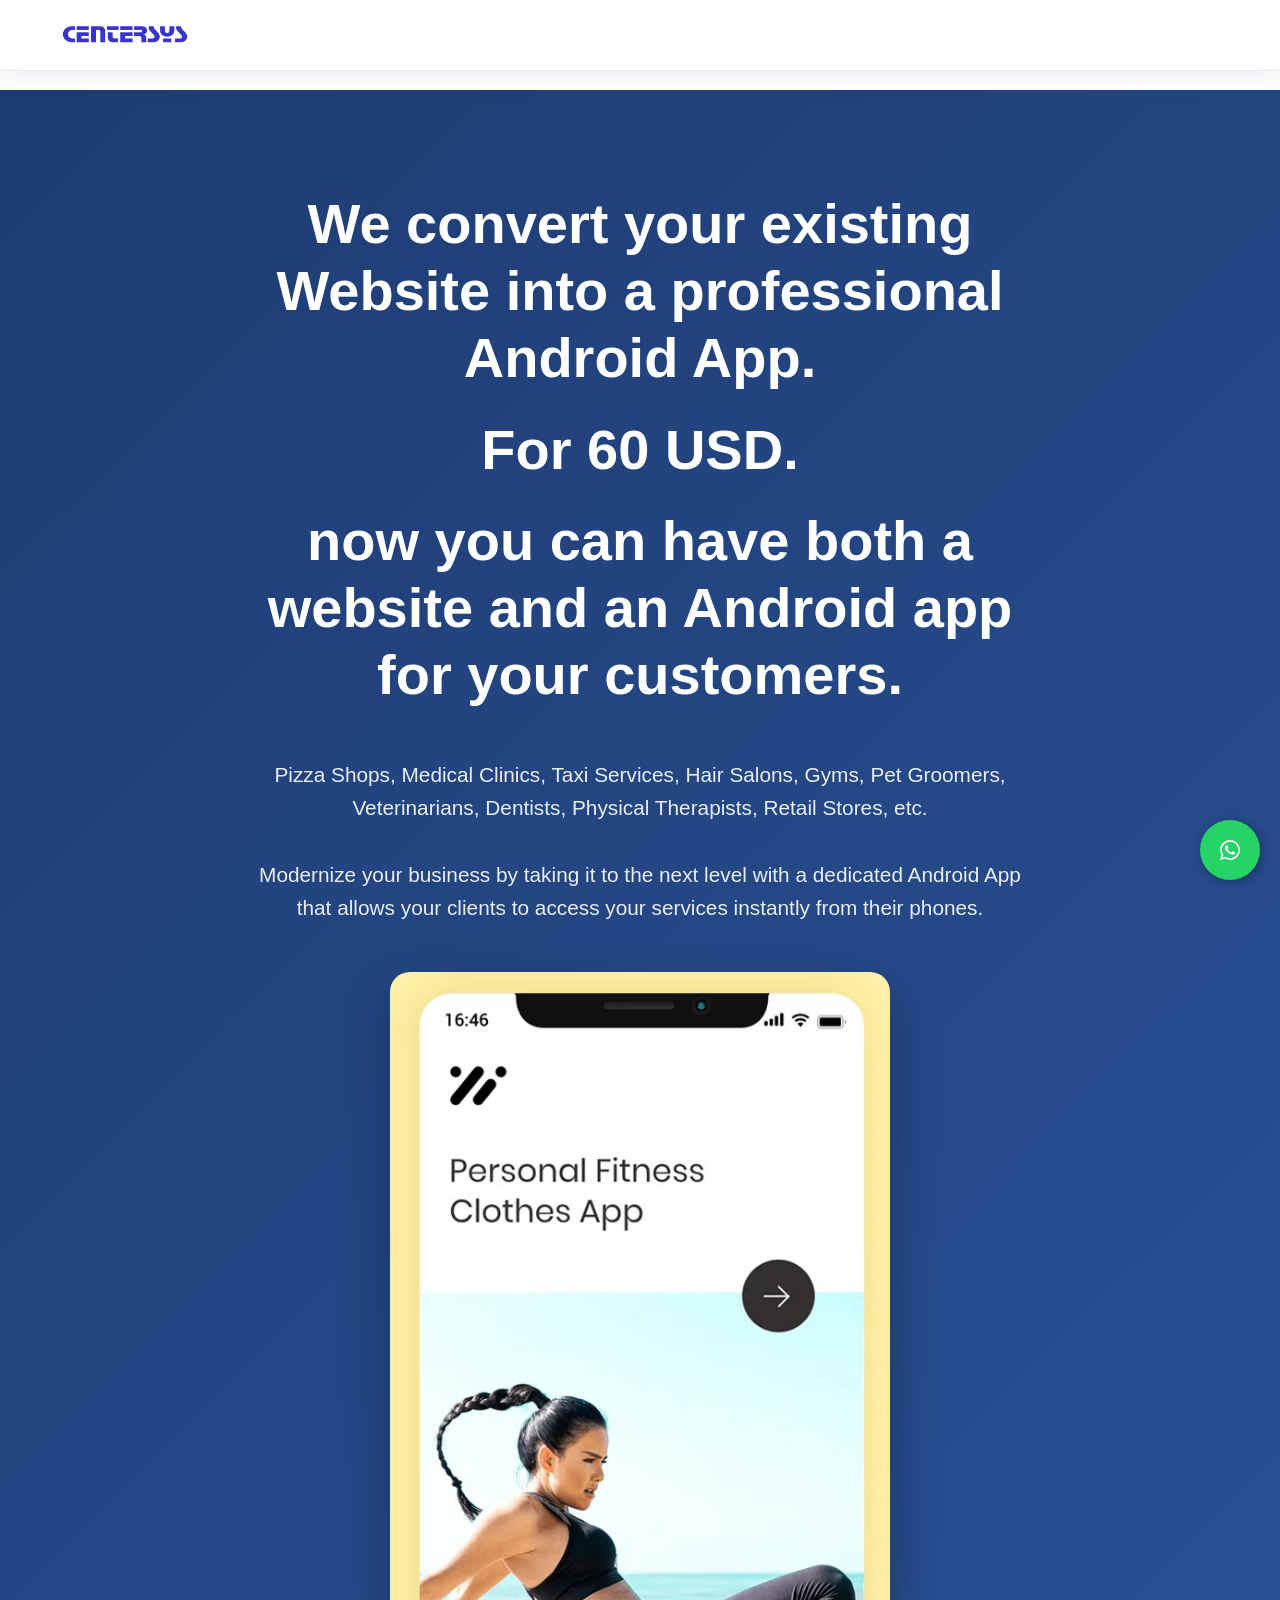
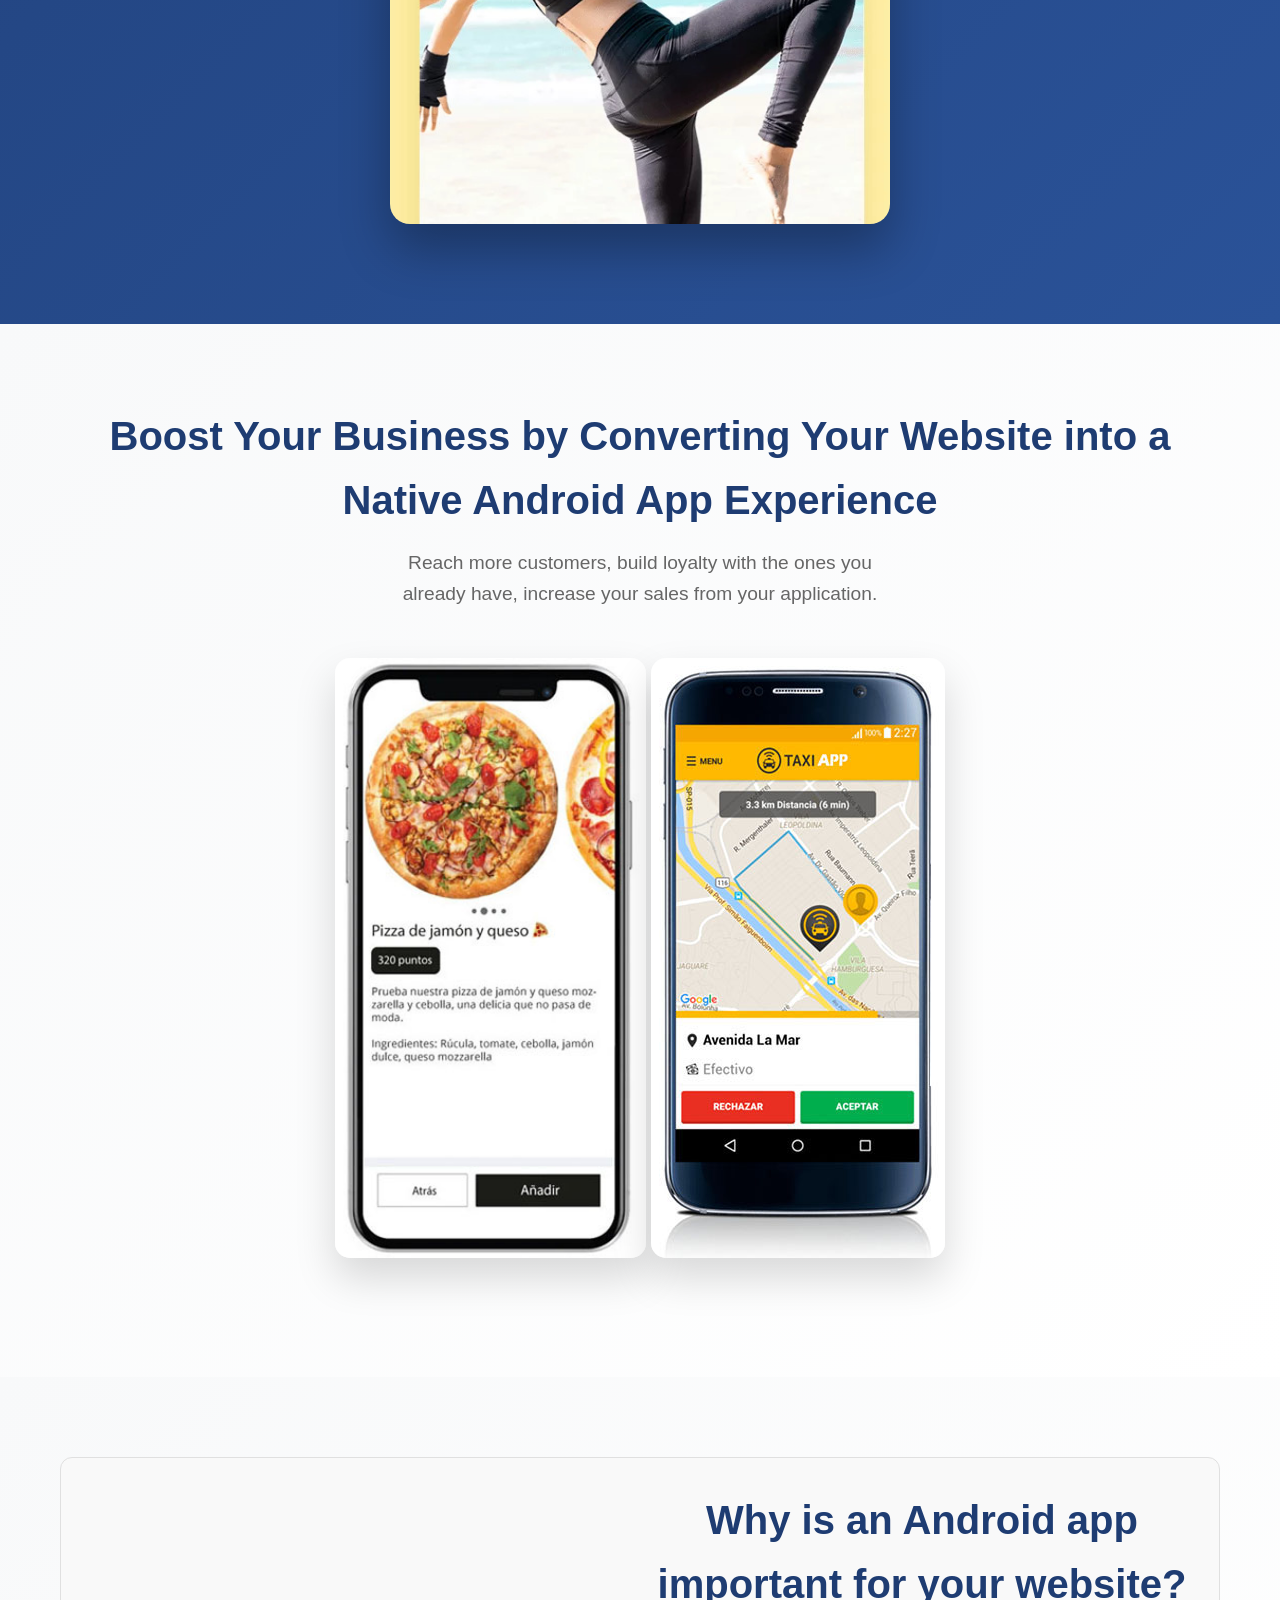
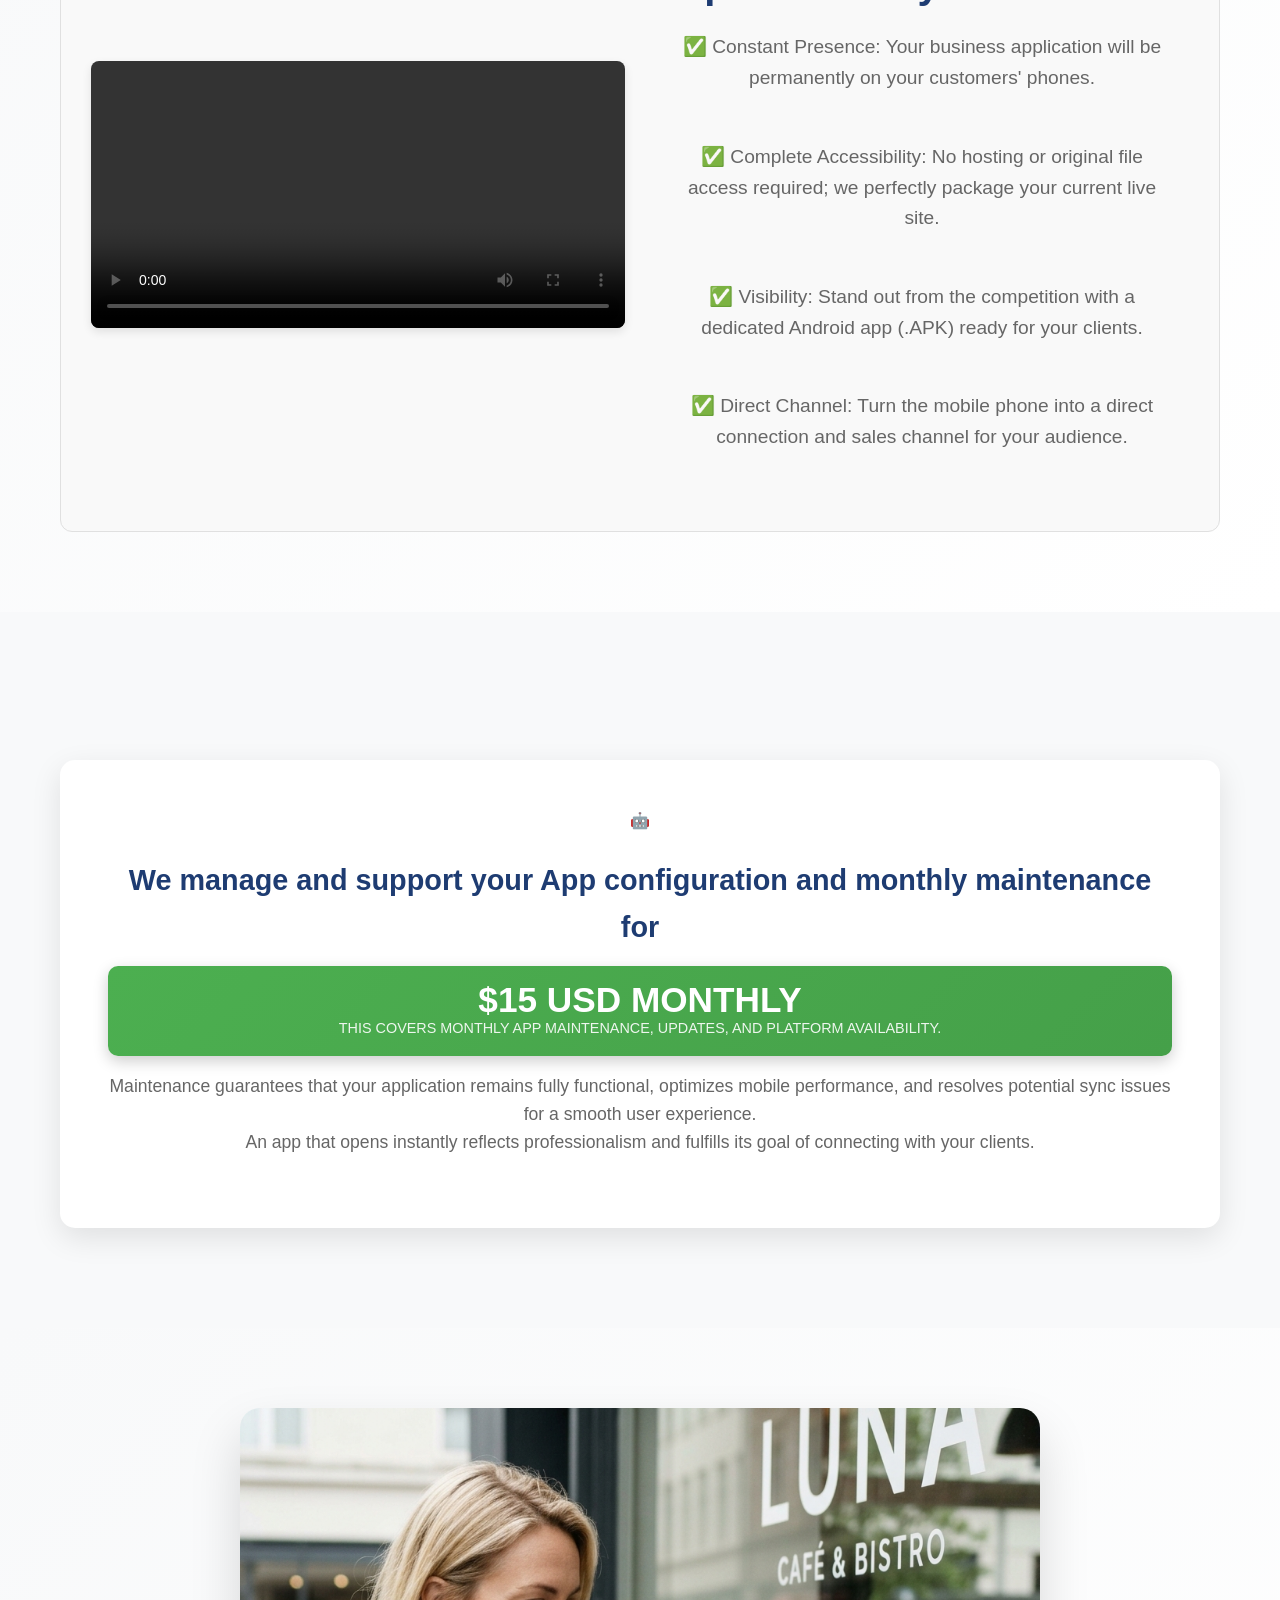
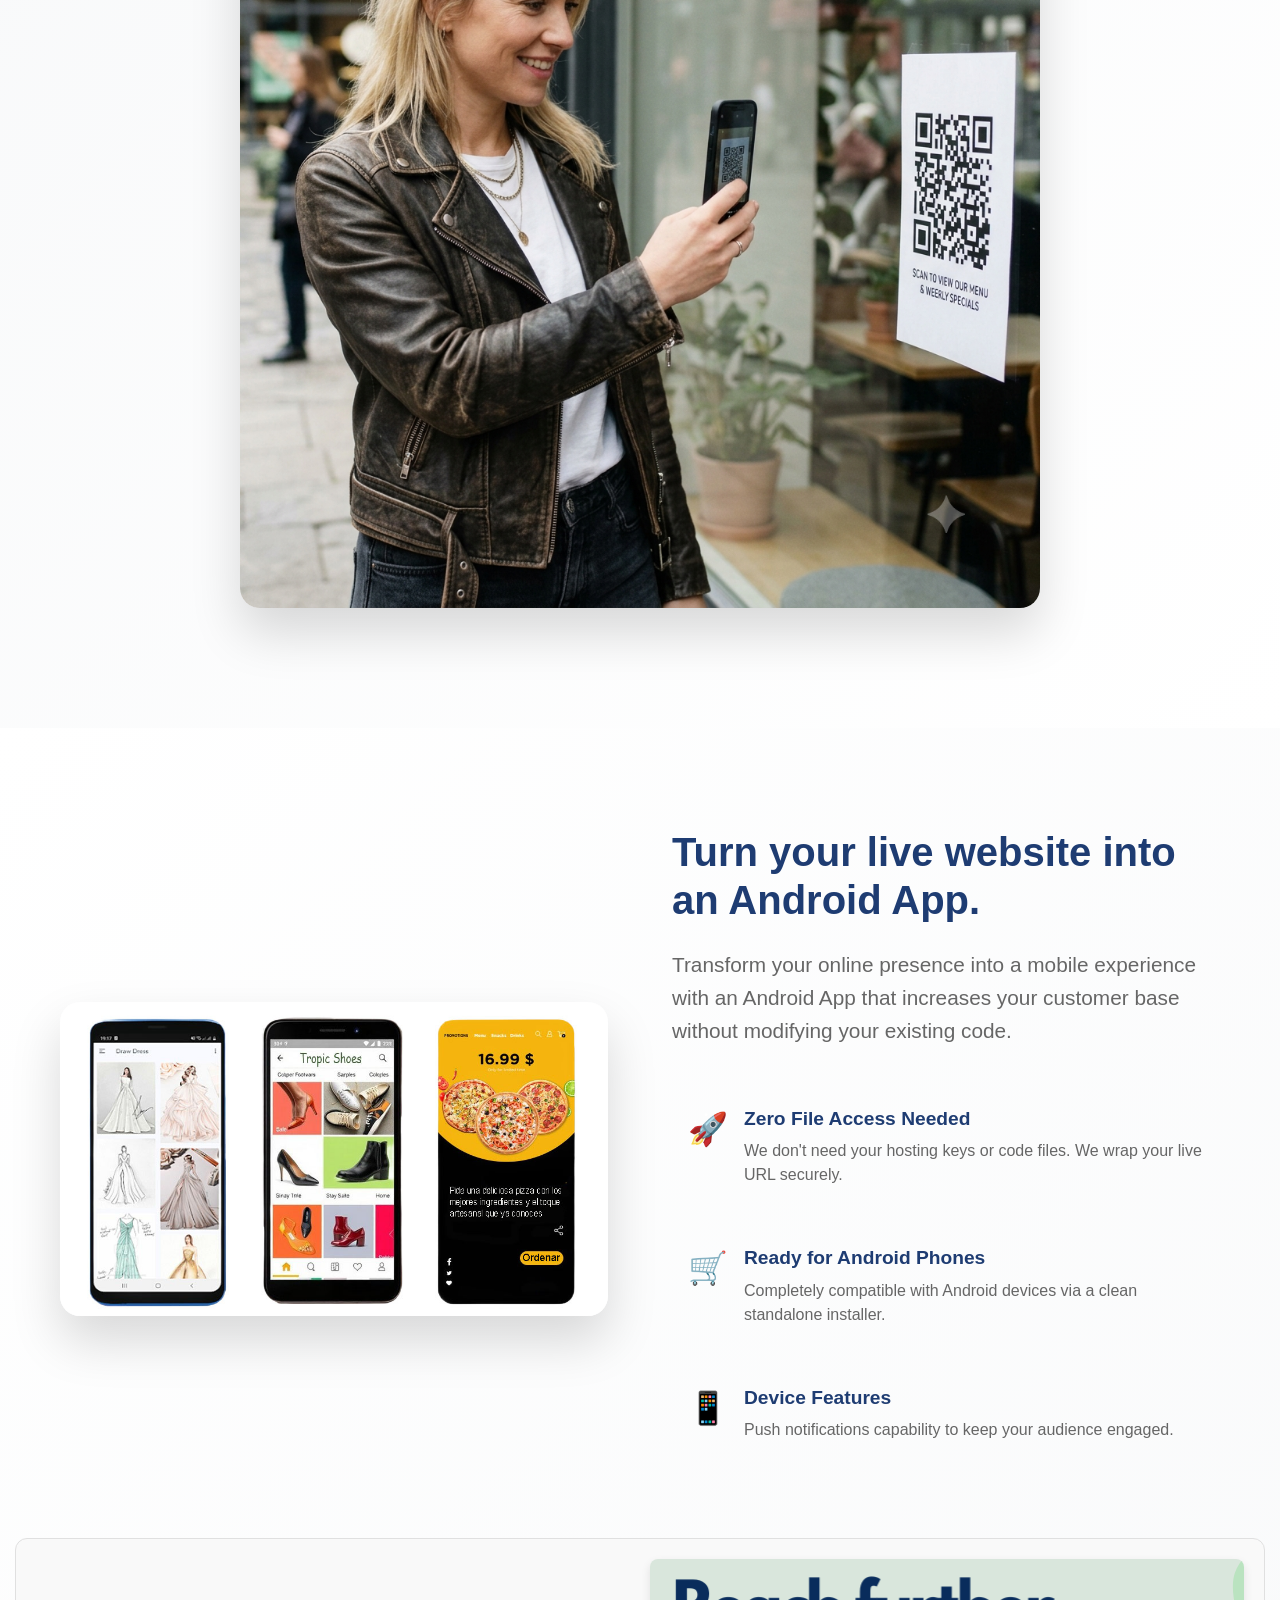
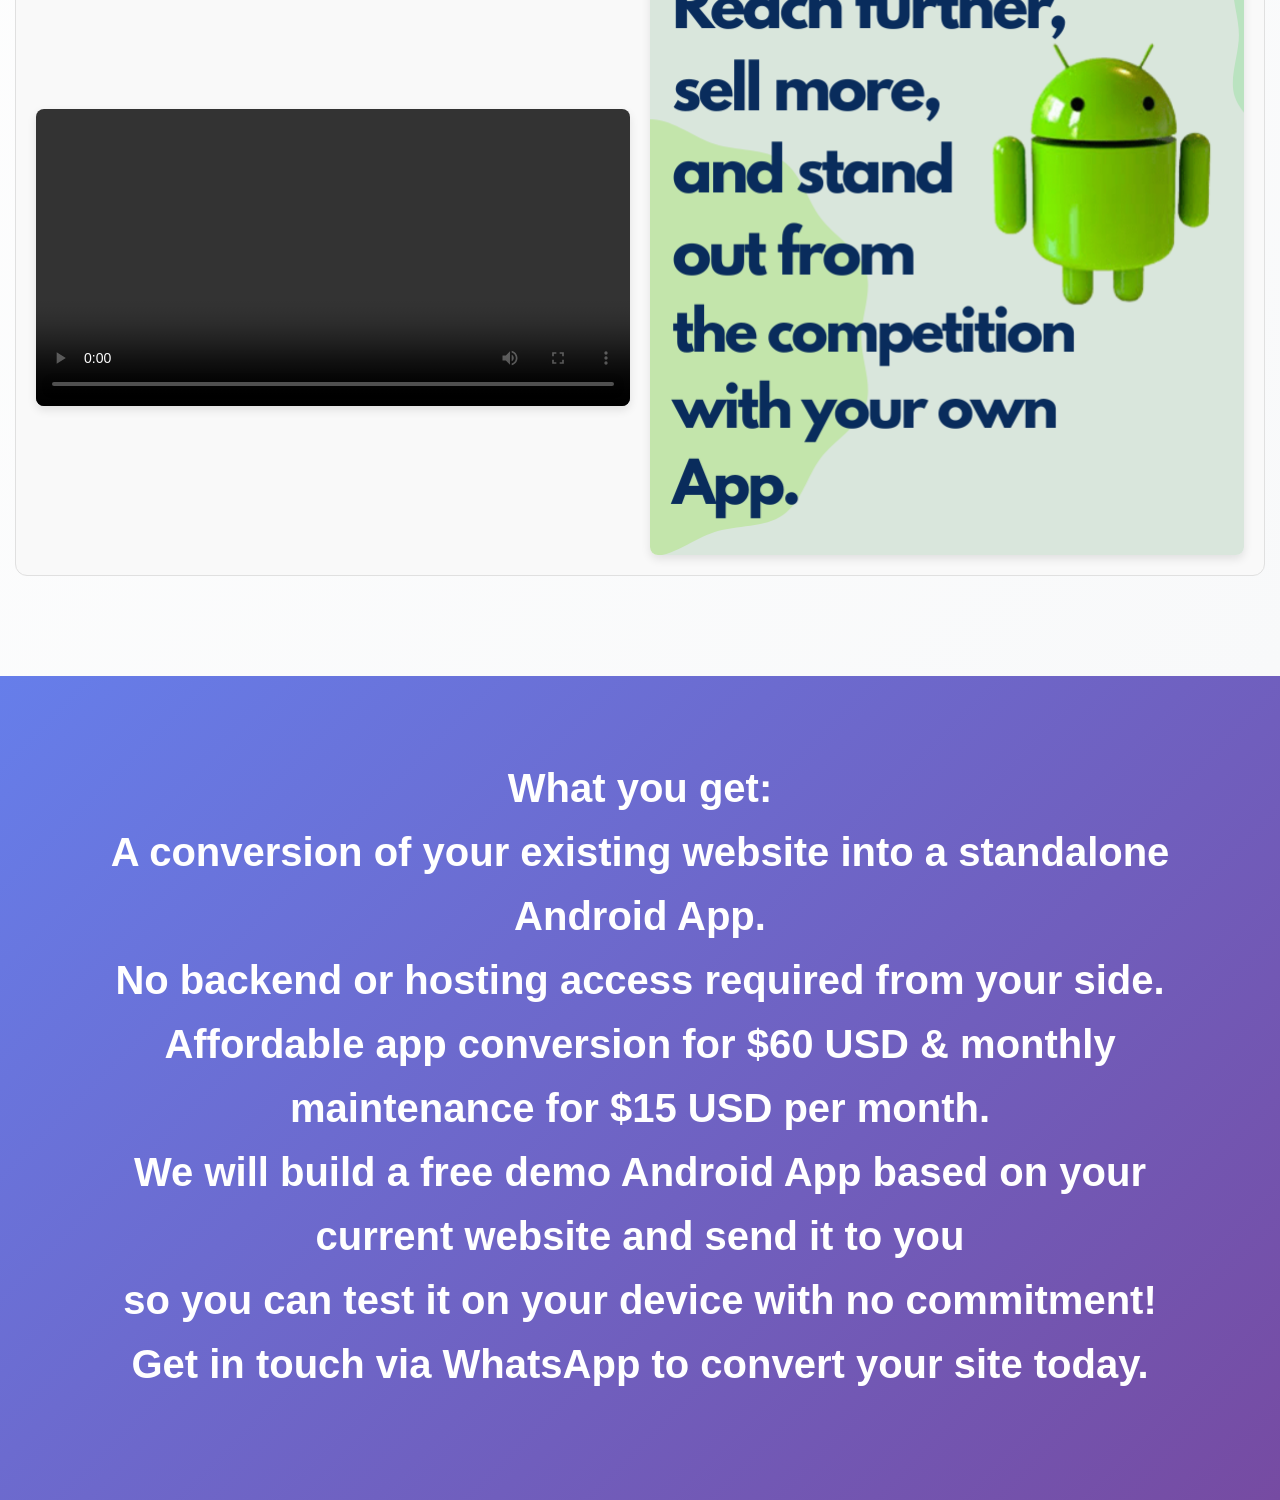
<file: index.html>
<!DOCTYPE html>
<html lang="en">
<head>
    <meta charset="UTF-8">
    <meta name="viewport" content="width=device-width, initial-scale=1.0">
    <title>Android for Everyone | Convert Your Website Into An Android App</title>
    
    <!-- Meta etiquetas para prevenir el almacenamiento en caché del documento HTML -->
    <meta http-equiv="Cache-Control" content="no-cache, no-store, must-revalidate">
    <meta http-equiv="Pragma" content="no-cache">
    <meta http-equiv="Expires" content="0">

    <link rel="manifest" href="manifest.json">
    <meta name="theme-color" content="#128C7E">
    <link rel="apple-touch-icon" href="fotos/icon-192.png">

    <link rel="stylesheet" href="https://cdnjs.cloudflare.com/ajax/libs/font-awesome/6.0.0/css/all.min.css">
    <link rel="stylesheet" href="styles.css?v=2.0">
    
    <style>
        @media (max-width: 768px) {
            .responsivo-flex {
                flex-direction: column !important;
                padding: 15px !important;
                gap: 20px !important;
            }
            .responsivo-item {
                width: 100% !important;
                min-width: 0 !important;
                max-width: 100% !important;
            }
        }
    </style>
</head>
<body>
    <header class="main-header">
        <div class="container">
            <div class="logo">
                <img src="fotos/logo_cen_removed.png" alt="WebToApp" class="logo-image">
            </div>
        </div>
    </header>

    <section class="hero">
        <div class="container">
            <div class="hero-content">
                <h1 class="hero-title">We convert your existing Website into a professional Android App.</h1>
                <h1 class="hero-title">For 60 USD.</h1>
                <h1 class="hero-title">now you can have both a website and an Android app for your customers.</h1>
                <br>
                <p class="hero-subtitle">Pizza Shops, Medical Clinics, Taxi Services, Hair Salons, Gyms, Pet Groomers, Veterinarians, Dentists, Physical Therapists, Retail Stores, etc.<br><br>Modernize your business by taking it to the next level with a dedicated Android App that allows your clients to access your services instantly from their phones.</p>
            </div>
            <div class="hero-visual">
                <img src="fotos/mobile-fitness.png" alt="Ejemplo Profesional de App Android" class="hero-app-image">
            </div>
        </div>
    </section>

    <section class="showcase">
        <div class="container">
            <div class="showcase-content">
                <h2 class="showcase-title">Boost Your Business by Converting Your Website into a Native Android App Experience</h2>   
                <p class="showcase-subtitle">Reach more customers, build loyalty with the ones you already have, increase your sales from your application.</p>
                <div class="showcase-image">
                    <img src="fotos/pizza-cell.jpg" alt="Website to Android App Conversion" class="featured-app">
                    <img src="fotos/taxiapp1.jpg" alt="Website to Android App Conversion" class="featured-app">
                </div>
            </div>
        </div>
    </section>

    <section class="showcase video-text-frame">
        <div class="container">
            <div class="frame-container responsivo-flex" style="display: flex; flex-wrap: wrap; gap: 30px; align-items: center; background: #f9f9f9; padding: 30px; border-radius: 12px; border: 1px solid #e0e0e0; box-sizing: border-box;">
                
                <div class="frame-video responsivo-item" style="flex: 1; min-width: 280px; display: flex; justify-content: center; box-sizing: border-box;">
                    <video width="100%" style="max-width: 640px; height: auto; border-radius: 8px; box-shadow: 0 4px 10px rgba(0,0,0,0.1);" controls>
                        <source src="videos/video1.mp4" type="video/mp4">
                        Your browser does not support the video tag.
                    </video>
                </div>
                
                <div class="frame-text responsivo-item" style="flex: 1; min-width: 280px; box-sizing: border-box;">
                    <h2 class="showcase-title" style="margin-top: 0;">Why is an Android app important for your website?</h2>   
                    <p class="showcase-subtitle">✅ Constant Presence: Your business application will be permanently on your customers' phones.</p>
                    <p class="showcase-subtitle">✅ Complete Accessibility: No hosting or original file access required; we perfectly package your current live site.</p>
                    <p class="showcase-subtitle">✅ Visibility: Stand out from the competition with a dedicated Android app (.APK) ready for your clients.</p>
                    <p class="showcase-subtitle">✅ Direct Channel: Turn the mobile phone into a direct connection and sales channel for your audience.</p>
                </div>

            </div>
        </div>
    </section>

    <section class="services">
        <div class="container">
            <div class="services-grid">
                <div class="service-card">
                    <div class="service-icon">
                        🤖
                    </div>
                    <h3>We manage and support your App configuration and monthly maintenance for</h3>
                    
                    <div class="pricing-badge app-price">
                        <span class="price-main">$15 USD MONTHLY</span>
                        <span class="price-sub">THIS COVERS MONTHLY APP MAINTENANCE, UPDATES, AND PLATFORM AVAILABILITY.</span>
                    </div>
                    
                    <p>Maintenance guarantees that your application remains fully functional, optimizes mobile performance, and resolves potential sync issues for a smooth user experience.<br>                        
                        An app that opens instantly reflects professionalism and fulfills its goal of connecting with your clients.<br>
                        
                    </p>
                </div>
            </div>
        </div>
    </section>

    <section class="showcase">
        <div class="container">
            <div class="showcase-content">
               <div class="showcase-image">
                 <img src="fotos/scan.png" alt="escaneando codigo qr" class="showcase-img">
               </div>
            </div>
        </div>
    </section>

    <section class="conversion-showcase">
        <div class="container">
            <div class="conversion-grid">
                <div class="conversion-image">
                    <img src="fotos/3mobile.jpg" alt="Conversión de Sitio Web a App Android" class="showcase-img">
                </div>
                
                <div class="conversion-content">
                    <h2>Turn your live website into an Android App.</h2>
                    <p class="conversion-subtitle">Transform your online presence into a mobile experience with an Android App that increases your customer base without modifying your existing code.</p>
                    
                    <div class="conversion-features">
                        <div class="feature-item">
                            <span class="feature-icon">🚀</span>
                            <div class="feature-text">
                                <strong>Zero File Access Needed</strong>
                                <p>We don't need your hosting keys or code files. We wrap your live URL securely.</p>
                            </div>
                        </div>
                        
                        <div class="feature-item">
                            <span class="feature-icon">🛒</span>
                            <div class="feature-text">
                                <strong>Ready for Android Phones</strong>
                                <p>Completely compatible with Android devices via a clean standalone installer.</p>
                            </div>
                        </div>
                        
                        <div class="feature-item">
                            <span class="feature-icon">📱</span>
                            <div class="feature-text">
                                <strong>Device Features</strong>
                                <p>Push notifications capability to keep your audience engaged.</p>
                            </div>
                        </div>
                    </div>
                </div>
            </div>
        </div>

        <div class="container" style="margin-top: 40px; max-width: 100%; padding: 0 15px; box-sizing: border-box;">
            <div class="frame-container responsivo-flex" style="display: flex; flex-wrap: wrap; gap: 20px; align-items: center; background: #f9f9f9; padding: 20px; border-radius: 12px; border: 1px solid #e0e0e0; max-width: 100%; box-sizing: border-box;">
                
                <div class="frame-video responsivo-item" style="flex: 1; min-width: 280px; max-width: 100%; display: flex; justify-content: center; box-sizing: border-box;">
                    <video style="width: 100%; max-width: 640px; height: auto; border-radius: 8px; box-shadow: 0 4px 10px rgba(0,0,0,0.1);" controls>
                        <source src="videos/video2.mp4" type="video/mp4">
                        Your browser does not support the video tag.
                    </video>
                </div>
                
                <div class="frame-image responsivo-item" style="flex: 1; min-width: 280px; max-width: 100%; display: flex; justify-content: center; box-sizing: border-box;">
                    <img src="fotos/reach_more.png" alt="Website to Android App Conversion" style="width: 100%; max-width: 100%; height: auto; border-radius: 8px; box-shadow: 0 4px 10px rgba(0,0,0,0.1); object-fit: contain;">
                </div>

            </div>
        </div>
    </section>


    <!--
    <section class="location-section" style="padding: 40px 15px; background: #f9f9f9; text-align: center; border-top: 1px solid #e0e0e0; border-bottom: 1px solid #e0e0e0;">
        <div class="container" style="max-width: 800px; margin: 0 auto;">
            <p style="font-size: 1.15rem; color: #333; line-height: 1.6; margin-bottom: 25px; font-family: sans-serif;">
                Take a look at our live demo and download the Android installer file to test the mobile experience. Please remember to update your mobile settings to allow installation from sources outside the Google Play Store to run the app seamlessly.
            </p>
            
            <div class="responsivo-flex" style="display: flex; justify-content: center; gap: 20px; flex-wrap: wrap;">
                
                <a href="https://republichairco.com/" target="_blank" class="responsivo-item" style="display: inline-flex; align-items: center; justify-content: center; gap: 10px; background-color: #128C7E; color: white; padding: 14px 28px; border-radius: 6px; text-decoration: none; font-weight: bold; font-size: 1rem; box-shadow: 0 2px 5px rgba(0,0,0,0.15); min-width: 220px; transition: background 0.3s; font-family: sans-serif;">
                    <i class="fas fa-globe"></i> View Live Website
                </a>
                
                
                <a href="https://dl.dropbox.com/scl/fi/z8l100cqtphhhtz3ybmro/Republic-Hair-Co.apk?rlkey=t8zsvh09cvcwsi183apszijvq&dl=1" class="responsivo-item" style="display: inline-flex; align-items: center; justify-content: center; gap: 10px; background-color: #34495e; color: white; padding: 14px 28px; border-radius: 6px; text-decoration: none; font-weight: bold; font-size: 1rem; box-shadow: 0 2px 5px rgba(0,0,0,0.15); min-width: 220px; transition: background 0.3s; font-family: sans-serif;">
                    <i class="fab fa-android"></i> Download Android App
                </a>
            </div>
        </div>
    </section> 
    -->
    
    <section class="demo-section">
        <div class="container">
            <div class="demo-content">
                <h2>What you get: <br>
                    A conversion of your existing website into a standalone Android App.<br>
                    No backend or hosting access required from your side.<br>
                    Affordable app conversion for $60 USD & monthly maintenance for $15 USD per month.<br>
                    We will build a free demo Android App based on your current website and send it to you<br>
                     so you can test it on your device with no commitment!<br>
                    Get in touch via WhatsApp to convert your site today.
                </h2>
            </div>
        </div>
    </section>

    <a href="https://wa.me/16232893351?text=Hello! I would like to convert my existing website into an Android app." 
       class="whatsapp-btn" 
       target="_blank" 
       aria-label="Contact us via WhatsApp"
       style="position: fixed; bottom: 20px; right: 20px; background-color: #25d366; color: white; padding: 12px 20px; border-radius: 50px; display: flex; align-items: center; justify-content: center; gap: 8px; text-decoration: none; font-weight: bold; box-shadow: 2px 2px 10px rgba(0,0,0,0.3); z-index: 99999;">
        <svg width="30" height="30" viewBox="0 0 24 24" fill="white" style="display: block;">
            <path d="M17.472 14.382c-.297-.149-1.758-.867-2.03-.967-.273-.099-.471-.148-.67.15-.197.297-.767.966-.94 1.164-.173.199-.347.223-.644.075-.297-.15-1.255-.463-2.39-1.475-.883-.788-1.48-1.761-1.653-2.059-.173-.297-.018-.458.13-.606.134-.133.298-.347.446-.52.149-.174.198-.298.298-.497.099-.198.05-.371-.025-.52-.075-.149-.669-1.612-.916-2.207-.242-.579-.487-.5-.669-.51-.173-.008-.371-.01-.57-.01-.198 0-.52.074-.792.372-.272.297-1.04 1.016-1.04 2.479 0 1.462 1.065 2.875 1.213 3.074.149.198 2.096 3.2 5.077 4.487.709.306 1.262.489 1.694.625.712.227 1.36.195 1.871.118.571-.085 1.758-.719 2.006-1.413.248-.694.248-1.289.173-1.413-.074-.124-.272-.198-.57-.347m-5.421 7.403h-.004a9.87 9.87 0 01-5.031-1.378l-.361-.214-3.741.982.998-3.648-.235-.374a9.86 9.86 0 01-1.51-5.26c.001-5.45 4.436-9.884 9.888-9.884 2.64 0 5.122 1.03 6.988 2.898a9.825 9.825 0 012.893 6.994c-.003 5.45-4.437 9.884-9.885 9.884m8.413-18.297A11.815 11.815 0 0012.05 0C5.495 0 .16 5.335.157 11.892c0 2.096.547 4.142 1.588 5.945L.057 24l6.305-1.654a11.882 11.882 0 005.683 1.448h.005c6.554 0 11.89-5.335 11.893-11.893c0-3.189-1.248-6.189-3.515-8.444"/>
        </svg>
        <span style="font-family: sans-serif;">WhatsApp</span>
    </a>

    <!-- Script de registro y auto-refresco del Service Worker -->
    <script>
      if ('serviceWorker' in navigator) {
        window.addEventListener('load', () => {
          navigator.serviceWorker.register('sw.js')
            .then(reg => {
              console.log('PWA: Service Worker registrado con éxito', reg);
              reg.update(); // Checa cambios en el sw.js en cada recarga
            })
            .catch(err => console.error('PWA: Error al registrar el Service Worker', err));
        });

        let refreshing = false;
        navigator.serviceWorker.addEventListener('controllerchange', () => {
          if (!refreshing) {
            refreshing = true;
            window.location.reload();
          }
        });
      }
    </script>

    <script src="script.js?v=2.0"></script>
</body>
</html>
</file>
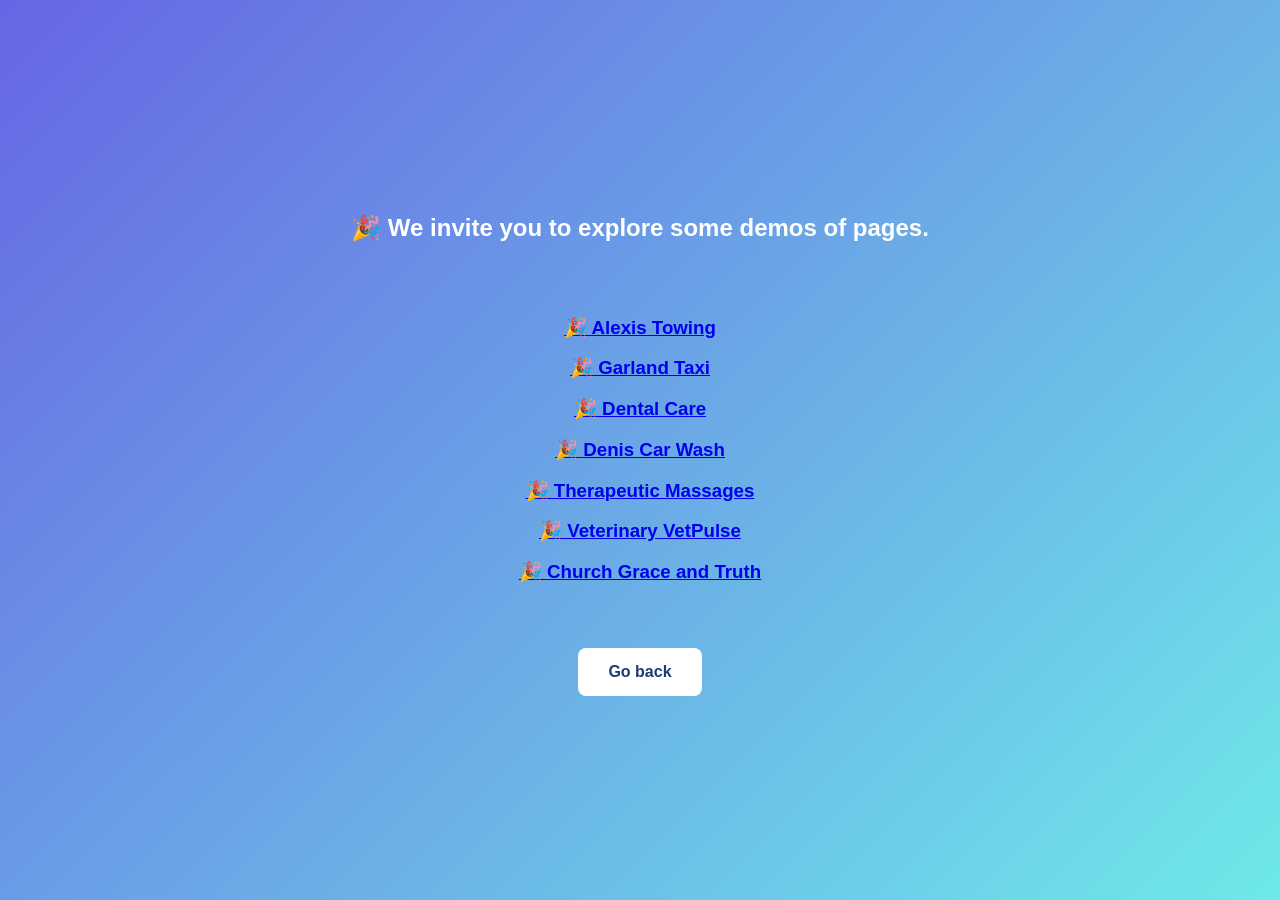
<file: demos.html>
<!DOCTYPE html>
<html lang="en">
<head>
    <meta charset="UTF-8">
    <meta name="viewport" content="width=device-width, initial-scale=1.0">
    <title>Portfolio - Webpages</title>
    <style>
        body {
            font-family: 'Segoe UI', Tahoma, Geneva, Verdana, sans-serif;
            background: linear-gradient(135deg, #6765e4 0%, #6ee9e9 100%);
            color: white;
            margin: 0;
            padding: 0;
            display: flex;
            justify-content: center;
            align-items: center;
            min-height: 100vh;
            text-align: center;
        }
        .container {
            max-width: 600px;
            padding: 40px;
        }
        h1 {
            font-size: 3rem;
            margin-bottom: 1rem;
        }
        p {
            font-size: 1.2rem;
            margin-bottom: 2rem;
            opacity: 0.9;
        }
        .btn {
            display: inline-block;
            background: white;
            color: #1e3c72;
            padding: 15px 30px;
            text-decoration: none;
            border-radius: 8px;
            font-weight: bold;
            margin: 10px;
        }
    </style>
</head>
<body>
    <div class="container">
        <h2>🎉 We invite you to explore some demos of pages.</h2>
        <br><br>
       
        <a href="https://centersyspro-ai.github.io/Alexis_towing/"> <h3>🎉 Alexis Towing</h3></a>
        <a href="https://centersyspro-ai.github.io/garlandtext-taxi/"> <h3>🎉 Garland Taxi</h3></a>
        <a href="https://centersyspro-ai.github.io/dentalcare/"> <h3>🎉 Dental Care</h3></a>
        <a href="https://centersyspro-ai.github.io/denis_car_wash/"> <h3>🎉 Denis Car Wash</h3></a>
        <a href="https://centersyspro-ai.github.io/therapeutic-massage/"> <h3>🎉 Therapeutic Massages</h3></a>
        <a href="https://centersyspro-ai.github.io/vetpulse/"> <h3>🎉 Veterinary VetPulse</h3></a>
        <a href="https://centersyspro-ai.github.io/church/"> <h3>🎉 Church Grace and Truth</h3></a>
        
        
        <br><br>
        <a href="index.html" class="btn">Go back</a>
    </div>

</body>
</html>
</file>
<file: styles.css>
﻿* {
    margin: 0;
    padding: 0;
    box-sizing: border-box;
}

body {
    font-family: 'Segoe UI', Tahoma, Geneva, Verdana, sans-serif;
    line-height: 1.6;
    color: #333;
    background-color: #ffffff;
}

.container {
    max-width: 1200px;
    margin: 0 auto;
    padding: 0 20px;
}

/* Hero Section */
.hero {
    background: linear-gradient(135deg, #1e3c72 0%, #2a5298 100%);
    color: white;
    padding: 100px 0;
    min-height: 80vh;
    display: flex;
    align-items: center;
}

.hero-content {
    text-align: center;
    max-width: 800px;
    margin: 0 auto;
}

.hero-title {
    font-size: 3.5rem;
    font-weight: 700;
    margin-bottom: 1.5rem;
    line-height: 1.2;
}

.hero-subtitle {
    font-size: 1.3rem;
    opacity: 0.9;
    margin-bottom: 2rem;
    line-height: 1.6;
}

.hero-visual {
    display: flex;
    justify-content: center;
    margin-top: 3rem;
}

.phone-mockup {
    width: 300px;
    height: 600px;
    background: #1a1a1a;
    border-radius: 40px;
    padding: 20px;
    position: relative;
    box-shadow: 0 20px 40px rgba(0,0,0,0.3);
}

.phone-screen {
    width: 100%;
    height: 100%;
    background: linear-gradient(45deg, #667eea 0%, #764ba2 100%);
    border-radius: 30px;
    overflow: hidden;
    position: relative;
}

.app-preview {
    width: 100%;
    height: 100%;
    background: 
        radial-gradient(circle at 20% 80%, rgba(120, 119, 198, 0.3) 0%, transparent 50%),
        radial-gradient(circle at 80% 20%, rgba(255, 119, 198, 0.3) 0%, transparent 50%);
    position: relative;
}

.app-preview::before {
    content: '';
    position: absolute;
    top: 20%;
    left: 10%;
    right: 10%;
    height: 40px;
    background: rgba(255,255,255,0.1);
    border-radius: 10px;
}

.app-preview::after {
    content: '';
    position: absolute;
    top: 35%;
    left: 10%;
    right: 10%;
    height: 200px;
    background: rgba(255,255,255,0.05);
    border-radius: 15px;
}

/* Services Section */
.services {
    padding: 100px 0;
    background: #f8f9fa;
}

.services-grid {
    display: grid;
    grid-template-columns: repeat(auto-fit, minmax(350px, 1fr));
    gap: 3rem;
    margin-top: 3rem;
}

.service-card {
    background: white;
    padding: 3rem;
    border-radius: 15px;
    box-shadow: 0 10px 30px rgba(0,0,0,0.1);
    transition: transform 0.3s ease, box-shadow 0.3s ease;
    text-align: center;
}

.service-card:hover {
    transform: translateY(-10px);
    box-shadow: 0 20px 40px rgba(0,0,0,0.15);
}

.service-icon {
    color: #2a5298;
    margin-bottom: 1.5rem;
}

.service-card h3 {
    font-size: 1.8rem;
    margin-bottom: 1rem;
    color: #1e3c72;
}

.service-card p {
    color: #666;
    margin-bottom: 1.5rem;
    font-size: 1.1rem;
}

.service-features {
    list-style: none;
    text-align: left;
}

.service-features li {
    padding: 0.5rem 0;
    color: #555;
    position: relative;
    padding-left: 1.5rem;
}

.service-features li::before {
    content: '?';
    color: #2a5298;
    font-weight: bold;
    position: absolute;
    left: 0;
}

/* Demo Section */
.demo-section {
    padding: 80px 0;
    background: linear-gradient(135deg, #667eea 0%, #764ba2 100%);
    color: white;
    text-align: center;
}

/* below demo Section */
.below-demo-section {
    padding: 80px 0;
    background: linear-gradient(135deg, #4c9137 0%, #4ace16 100%);
    color: white;
    text-align: center;
}

.demo-content h2 {
    font-size: 2.5rem;
    margin-bottom: 1.5rem;
}

.demo-content p {
    font-size: 1.2rem;
    opacity: 0.9;
    max-width: 600px;
    margin: 0 auto;
}

/* Form Section */
.form-section {
    padding: 100px 0;
    background: #f8f9fa;
}

.form-wrapper {
    max-width: 600px;
    margin: 0 auto;
    background: white;
    padding: 3rem;
    border-radius: 15px;
    box-shadow: 0 10px 30px rgba(0,0,0,0.1);
}

.form-wrapper h2 {
    text-align: center;
    color: #1e3c72;
    margin-bottom: 2rem;
    font-size: 2rem;
}

.form-group {
    margin-bottom: 1.5rem;
}

.form-group label {
    display: block;
    margin-bottom: 0.5rem;
    color: #333;
    font-weight: 600;
}

.form-group input,
.form-group select,
.form-group textarea {
    width: 100%;
    padding: 12px;
    border: 2px solid #e1e5e9;
    border-radius: 8px;
    font-size: 1rem;
    transition: border-color 0.3s ease;
}

.form-group input:focus,
.form-group select:focus,
.form-group textarea:focus {
    outline: none;
    border-color: #2a5298;
}

.submit-btn {
    width: 100%;
    background: linear-gradient(135deg, #1e3c72 0%, #2a5298 100%);
    color: white;
    padding: 15px;
    border: none;
    border-radius: 8px;
    font-size: 1.1rem;
    font-weight: 600;
    cursor: pointer;
    transition: transform 0.3s ease, box-shadow 0.3s ease;
}

.submit-btn:hover {
    transform: translateY(-2px);
    box-shadow: 0 5px 15px rgba(42, 82, 152, 0.3);
}

/* Responsive Design */
@media (max-width: 768px) {
    .hero-title {
        font-size: 2.5rem;
    }
    
    .hero-subtitle {
        font-size: 1.1rem;
    }
    
    .services-grid {
        grid-template-columns: 1fr;
        gap: 2rem;
    }
    
    .service-card {
        padding: 2rem;
    }
    
    .demo-content h2 {
        font-size: 2rem;
    }
    
    .form-wrapper {
        padding: 2rem;
        margin: 0 20px;
    }
    
    .phone-mockup {
        width: 250px;
        height: 500px;
    }
}

@media (max-width: 480px) {
    .hero {
        padding: 60px 0;
        min-height: 70vh;
    }
    
    .hero-title {
        font-size: 2rem;
    }
    
    .services, .form-section {
        padding: 60px 0;
    }
    
    .demo-section {
        padding: 60px 0;
    }
}

.service-features li {
    padding: 0.5rem 0;
    color: #555;
    position: relative;
    padding-left: 1.8rem;
    list-style: none;
}

.service-features li::before {
    content: "✓";
    color: #2a5298;
    font-weight: bold;
    position: absolute;
    left: 0;
    font-size: 1.2rem;
}



/* Showcase Section */
.showcase {
    padding: 80px 0;
    background: linear-gradient(135deg, #f8f9fa 0%, #ffffff 100%);
    text-align: center;
}

.showcase-title {
    font-size: 2.5rem;
    color: #1e3c72;
    margin-bottom: 1rem;
    font-weight: 700;
}

.showcase-subtitle {
    font-size: 1.2rem;
    color: #666;
    margin-bottom: 3rem;
    max-width: 500px;
    margin-left: auto;
    margin-right: auto;
}

.showcase-image {
    max-width: 800px;
    margin: 0 auto 2rem;
    position: relative;
}

.featured-app {
    width: auto%;
    height: 600px;
    border-radius: 15px;
    box-shadow: 0 20px 40px rgba(0,0,0,0.15);
    transition: transform 0.3s ease;
}

.featured-app:hover {
    transform: scale(1.02);
}

.image-caption {
    margin-top: 1.5rem;
    color: #666;
    font-size: 1.1rem;
    padding: 0 1rem;
}

.showcase-stats {
    display: flex;
    justify-content: center;
    gap: 4rem;
    margin-top: 3rem;
    flex-wrap: wrap;
}

.stat {
    text-align: center;
}

.stat-number {
    font-size: 2.5rem;
    font-weight: bold;
    color: #1e3c72;
    margin-bottom: 0.5rem;
}

.stat-label {
    color: #666;
    font-size: 1rem;
    font-weight: 600;
}

/* Responsive */
@media (max-width: 768px) {
    .showcase {
        padding: 60px 0;
    }
    
    .showcase-title {
        font-size: 2rem;
    }
    
    .showcase-stats {
        gap: 2rem;
    }
    
    .stat-number {
        font-size: 2rem;
    }
    
    .showcase-image {
        margin: 0 auto 1.5rem;
    }
}

@media (max-width: 480px) {
    .showcase-stats {
        flex-direction: column;
        gap: 1.5rem;
    }
}




/* Conversion Showcase Section */
.conversion-showcase {
    padding: 100px 0;
    background: linear-gradient(135deg, #ffffff 0%, #f8f9fa 100%);
}

.conversion-grid {
    display: grid;
    grid-template-columns: 1fr 1fr;
    gap: 4rem;
    align-items: center;
    max-width: 1200px;
    margin: 0 auto;
}

.conversion-image {
    position: relative;
}

.showcase-img {
    width: 100%;
    height: auto;
    border-radius: 20px;
    box-shadow: 0 25px 50px rgba(0,0,0,0.15);
    transition: transform 0.3s ease;
}

.showcase-img:hover {
    transform: translateY(-5px);
}

.conversion-content h2 {
    font-size: 2.5rem;
    color: #1e3c72;
    margin-bottom: 1.5rem;
    line-height: 1.2;
}

.conversion-subtitle {
    font-size: 1.3rem;
    color: #666;
    margin-bottom: 2.5rem;
    line-height: 1.6;
}

.conversion-features {
    margin-bottom: 2.5rem;
}

.feature-item {
    display: flex;
    align-items: flex-start;
    gap: 1rem;
    margin-bottom: 1.5rem;
    padding: 1rem;
    border-radius: 10px;
    transition: background-color 0.3s ease;
}

.feature-item:hover {
    background: rgba(30, 60, 114, 0.05);
}

.feature-icon {
    font-size: 2rem;
    flex-shrink: 0;
}

.feature-text strong {
    display: block;
    color: #1e3c72;
    font-size: 1.2rem;
    margin-bottom: 0.3rem;
}

.feature-text p {
    color: #666;
    margin: 0;
    line-height: 1.5;
}

.conversion-cta {
    background: linear-gradient(135deg, #7fdf9c 0%, #7fdf9c 0%);
    color: white;
    padding: 2rem;
    border-radius: 15px;
    text-align: center;
}

.conversion-cta strong {
    font-size: 1.3rem;
    display: block;
    margin-bottom: 0.5rem;
}

.cta-subtext {
    font-size: 1.1rem;
    opacity: 0.9;
    margin: 0;
}

/* Responsive */
@media (max-width: 968px) {
    .conversion-grid {
        grid-template-columns: 1fr;
        gap: 3rem;
    }
    
    .conversion-content h2 {
        font-size: 2.2rem;
        text-align: center;
    }
    
    .conversion-subtitle {
        text-align: center;
    }
}

@media (max-width: 768px) {
    .conversion-showcase {
        padding: 80px 0;
    }
    
    .conversion-content h2 {
        font-size: 2rem;
    }
    
    .feature-item {
        flex-direction: column;
        text-align: center;
    }
}



/* Pricing Badges */
.pricing-badge {
    color: white;
    padding: 1rem 1.5rem;
    border-radius: 10px;
    text-align: center;
    margin: 1rem 0;
    box-shadow: 0 5px 15px rgba(0, 0, 0, 0.2);
}

.app-price {
    background: linear-gradient(135deg, #4CAF50 0%, #45a049 100%);
}

.maintenance-price {
    background: linear-gradient(135deg, #2196F3 0%, #1976D2 100%);
}

.price-main {
    font-size: 2.2rem;
    font-weight: bold;
    display: block;
    line-height: 1;
}

.price-sub {
    font-size: 0.9rem;
    opacity: 0.9;
    display: block;
}

/* Value Proposition */
.value-proposition {
    background: #fff3cd;
    border: 1px solid #ffeaa7;
    border-radius: 10px;
    padding: 1rem;
    margin: 1rem 0;
    text-align: center;
}

.value-proposition strong {
    color: #856404;
    display: block;
    margin-bottom: 0.3rem;
}

.value-proposition p {
    color: #856404;
    margin: 0;
    font-size: 0.9rem;
}





/* Hero Visual con Imagen Real */
.hero-visual {
    display: flex;
    justify-content: center;
    align-items: center;
    margin-top: 3rem;
}

.hero-app-image {
    max-width: 500px;
    width: 100%;
    height: auto;
    border-radius: 20px;
    box-shadow: 0 25px 50px rgba(0,0,0,0.3);
    transition: transform 0.3s ease;
}

.hero-app-image:hover {
    transform: scale(1.05);
}

/* Ajuste responsive */
@media (max-width: 768px) {
    .hero-app-image {
        max-width: 85%;
    }
    
    .hero-visual {
        margin-top: 2rem;
    }
}




/* Main Header con Logo */
.main-header {
    background: rgba(255, 255, 255, 0.98);
    backdrop-filter: blur(15px);
    padding: 1.2rem 0;
    position: fixed;
    width: 100%;
    top: 0;
    z-index: 1000;
    box-shadow: 0 2px 30px rgba(30, 60, 114, 0.1);
    border-bottom: 1px solid rgba(30, 60, 114, 0.1);
}

.logo {
    display: flex;
    align-items: center;
}

.logo-image {
    height: 32px; /* Exactamente tu tamaño */
    width: auto;
    transition: all 0.3s ease;
}

.logo:hover .logo-image {
    transform: scale(1.05);
    filter: brightness(1.1);
}

/* Ajustar el hero para el header fijo */
.hero {
    margin-top: 90px; /* Compensa el header fijo */
}

/* Responsive */
@media (max-width: 768px) {
    .main-header {
        padding: 1rem 0;
    }
    
    .logo-image {
        height: 28px; /* Un poco más pequeño en móviles */
    }
    
    .hero {
        margin-top: 80px;
    }
}






.contact-options {
    display: flex;
    gap: 1.5rem;
    justify-content: center;
    margin: 1rem 0;
    flex-wrap: wrap;
}

.contact-option {
    display: flex;
    align-items: center;
    gap: 0.5rem;
    padding: 0.8rem 1.2rem;
    background: rgba(255, 255, 255, 0.2);
    border-radius: 10px;
    transition: all 0.3s ease;
}

.contact-option:hover {
    background: rgba(255, 255, 255, 0.3);
    transform: translateY(-2px);
}

.contact-icon {
    font-size: 1.2rem;
}

.contact-email {
    color: #4CAF50;
    font-weight: bold;
}

.whatsapp-link {
    color: #25D366;
    font-weight: bold;
    text-decoration: none;
}

.whatsapp-link:hover {
    color: #128C7E;
    text-decoration: underline;
}

.response-time {
    margin-top: 1rem;
    opacity: 0.9;
}

/* Responsive */
@media (max-width: 480px) {
    .contact-options {
        flex-direction: column;
        gap: 1rem;
    }
    
    .contact-option {
        justify-content: center;
    }
}



.section-spacing {
    margin-bottom: 2em; /* Esto genera un espacio vertical equivalente a dos líneas de texto */
}


/* Sección de Ubicación con google maps*/
.location-section {
    padding: 80px 0;
    background: #f8f9fa;
    text-align: center;
}

.location-section h2 {
    font-size: 2.5rem;
    color: #1e3c72;
    margin-bottom: 1rem;
}

.location-subtitle {
    font-size: 1.2rem;
    color: #666;
    margin-bottom: 3rem;
}

.map-container {
    border-radius: 15px;
    overflow: hidden;
    box-shadow: 0 10px 30px rgba(0,0,0,0.1);
    margin-bottom: 2rem;
}

.location-info {
    display: grid;
    grid-template-columns: repeat(auto-fit, minmax(250px, 1fr));
    gap: 2rem;
    max-width: 800px;
    margin: 0 auto;
}

.info-item {
    display: flex;
    align-items: center;
    gap: 1rem;
    text-align: left;
    background: white;
    padding: 1.5rem;
    border-radius: 10px;
    box-shadow: 0 5px 15px rgba(0,0,0,0.08);
}

.info-icon {
    font-size: 2rem;
    flex-shrink: 0;
}

.info-text strong {
    display: block;
    color: #1e3c72;
    margin-bottom: 0.3rem;
}

.info-text p {
    color: #666;
    margin: 0;
}

/* Responsive */
@media (max-width: 768px) {
    .location-info {
        grid-template-columns: 1fr;
    }
    
    .info-item {
        text-align: center;
        flex-direction: column;
    }
}


/* WhatsApp Button Modern Style */
.whatsapp-btn {
    position: fixed;
    bottom: 30px;
    right: 30px;
    background-color: #25D366; /* Verde oficial */
    color: white;
    width: 60px;
    height: 60px;
    border-radius: 50%;
    display: flex;
    align-items: center;
    justify-content: center;
    text-decoration: none;
    box-shadow: 0 4px 10px rgba(0, 0, 0, 0.2);
    transition: all 0.3s ease;
    z-index: 1000;
    overflow: visible; /* Permitir que el texto sobresalga a la izquierda */
}

.whatsapp-btn:hover {
    transform: scale(1.1);
    box-shadow: 0 6px 15px rgba(0, 0, 0, 0.3);
}

/* Texto flotante oculto que aparece a la izquierda */
.whatsapp-btn span {
    position: absolute;
    right: 70px;
    background-color: #25D366;
    color: white;
    padding: 8px 15px;
    border-radius: 4px;
    white-space: nowrap;
    opacity: 0;
    font-weight: 600;
    font-size: 0.9rem;
    transition: all 0.3s ease;
    pointer-events: none; /* Evita interferir con clics cercanos */
}

.whatsapp-btn:hover span {
    opacity: 1;
    right: 75px;
}

/* Ajustes adaptables para pantallas móviles */
@media (max-width: 768px) {
    .whatsapp-btn {
        bottom: 20px;
        right: 20px;
        width: 55px;
        height: 55px;
    }
    
    /* Es mejor ocultar el texto deslizable en móviles para no obstruir la pantalla */
    .whatsapp-btn span {
        display: none !important;
    }
}




/* Evita que cualquier elemento cause desbordamiento horizontal en la página */
html, body {
    max-width: 100% !important;
    overflow-x: hidden !important;
    width: 100%;
}

/* Asegura que todas las imágenes y videos se adapten al contenedor sin estirarlo */
img, video {
    max-width: 100%;
    height: auto;
}
</file>
